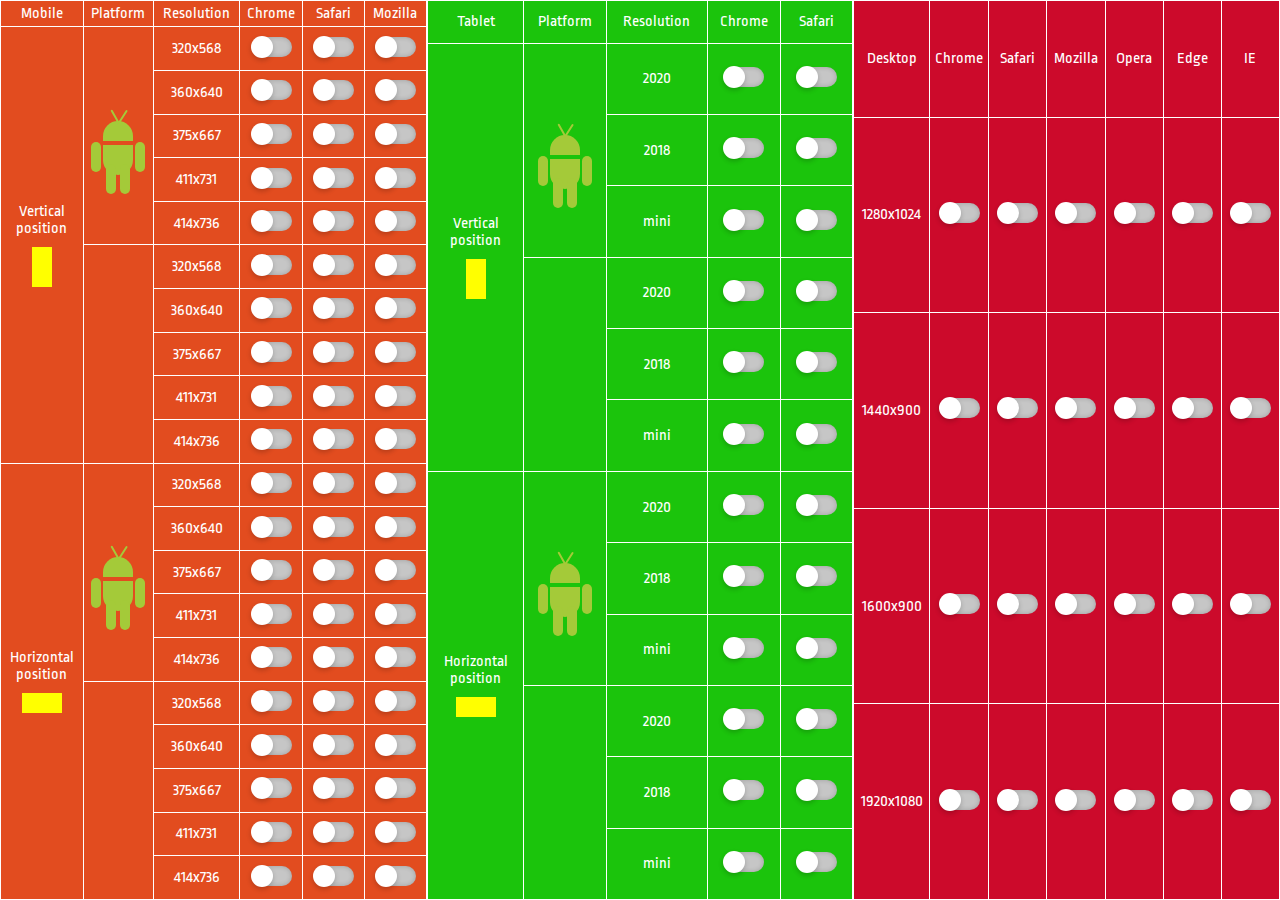
<file: index.html>
<!DOCTYPE html>
<html>

<head>
    <meta charset="utf-8">
    <title>Тег table</title>
    <link rel="stylesheet" href="style.css" type="text/css" />
</head>

<body>
    <table>
        <!-- МОБИЛЬНЫЙ -->
        <tr class="mobile_table">
            <td>Mobile</td>
            <td>Platform</td>
            <td>Resolution</td>
            <td>Chrome</td>
            <td>Safari</td>
            <td>Mozilla</td>
        </tr>
        <tr class="mobile_table">
            <td rowspan="10">Vertical<br>position<br>
                <div class="rectangle_vertical"></div>
            </td>
            <td rowspan="5">
                <div id="android">
                    <div id="head">
                        <div class="antenna a1"></div>
                        <div class="antenna a2"></div>
                        <div class="eyes a1"></div>
                        <div class="eyes a2"></div>
                    </div>
                    <div id="body">
                        <div class="shape b1"></div>
                        <div class="shape b2"></div>
                        <div class="shape b3"></div>
                        <div class="shape b4"></div>
                    </div>
                </div>
            </td>
            <td>320x568</td>
            <td><input type="checkbox" /></td>
            <td><input type="checkbox" /></td>
            <td><input type="checkbox" /></td>
        </tr>
        <tr class="mobile_table">
            <td>360x640</td>
            <td><input type="checkbox" /></td>
            <td><input type="checkbox" /></td>
            <td><input type="checkbox" /></td>
        </tr>
        <tr class="mobile_table">
            <td>375x667</td>
            <td><input type="checkbox" /></td>
            <td><input type="checkbox" /></td>
            <td><input type="checkbox" /></td>
        </tr>
        <tr class="mobile_table">
            <td>411x731</td>
            <td><input type="checkbox" /></td>
            <td><input type="checkbox" /></td>
            <td><input type="checkbox" /></td>
        </tr>
        <tr class="mobile_table">
            <td>414x736</td>
            <td><input type="checkbox" /></td>
            <td><input type="checkbox" /></td>
            <td><input type="checkbox" /></td>
        </tr>
        <tr class="mobile_table">
            <td rowspan="5">
                <div class="container">
                    <div class="apple"></div>
                </div>
            </td>
            <td>320x568</td>
            <td><input type="checkbox" /></td>
            <td><input type="checkbox" /></td>
            <td><input type="checkbox" /></td>
        </tr>
        <tr class="mobile_table">
            <td>360x640</td>
            <td><input type="checkbox" /></td>
            <td><input type="checkbox" /></td>
            <td><input type="checkbox" /></td>
        </tr>
        <tr class="mobile_table">
            <td>375x667</td>
            <td><input type="checkbox" /></td>
            <td><input type="checkbox" /></td>
            <td><input type="checkbox" /></td>
        </tr>
        <tr class="mobile_table">
            <td>411x731</td>
            <td><input type="checkbox" /></td>
            <td><input type="checkbox" /></td>
            <td><input type="checkbox" /></td>
        </tr>
        <tr class="mobile_table">
            <td>414x736</td>
            <td><input type="checkbox" /></td>
            <td><input type="checkbox" /></td>
            <td><input type="checkbox" /></td>
        </tr>
        <tr class="mobile_table">
            <td rowspan="10">Horizontal<br>position<br>
                <div class="rectangle_horizontal"></div>
            </td>
            <td rowspan="5">
                <div id="android">
                    <div id="head">
                        <div class="antenna a1"></div>
                        <div class="antenna a2"></div>
                        <div class="eyes a1"></div>
                        <div class="eyes a2"></div>
                    </div>
                    <div id="body">
                        <div class="shape b1"></div>
                        <div class="shape b2"></div>
                        <div class="shape b3"></div>
                        <div class="shape b4"></div>
                    </div>
                </div>
            </td>
            <td>320x568</td>
            <td><input type="checkbox" /></td>
            <td><input type="checkbox" /></td>
            <td><input type="checkbox" /></td>
        </tr>
        <tr class="mobile_table">
            <td>360x640</td>
            <td><input type="checkbox" /></td>
            <td><input type="checkbox" /></td>
            <td><input type="checkbox" /></td>
        </tr>
        <tr class="mobile_table">
            <td>375x667</td>
            <td><input type="checkbox" /></td>
            <td><input type="checkbox" /></td>
            <td><input type="checkbox" /></td>
        </tr>
        <tr class="mobile_table">
            <td>411x731</td>
            <td><input type="checkbox" /></td>
            <td><input type="checkbox" /></td>
            <td><input type="checkbox" /></td>
        </tr>
        <tr class="mobile_table">
            <td>414x736</td>
            <td><input type="checkbox" /></td>
            <td><input type="checkbox" /></td>
            <td><input type="checkbox" /></td>
        </tr>
        <tr class="mobile_table">
            <td rowspan="5">
                <div class="container">
                    <div class="apple"></div>
                </div>
            </td>
            <td>320x568</td>
            <td><input type="checkbox" /></td>
            <td><input type="checkbox" /></td>
            <td><input type="checkbox" /></td>
        </tr>
        <tr class="mobile_table">
            <td>360x640</td>
            <td><input type="checkbox" /></td>
            <td><input type="checkbox" /></td>
            <td><input type="checkbox" /></td>
        </tr>
        <tr class="mobile_table">
            <td>375x667</td>
            <td><input type="checkbox" /></td>
            <td><input type="checkbox" /></td>
            <td><input type="checkbox" /></td>
        </tr>
        <tr class="mobile_table">
            <td>411x731</td>
            <td><input type="checkbox" /></td>
            <td><input type="checkbox" /></td>
            <td><input type="checkbox" /></td>
        </tr>
        <tr class="mobile_table">
            <td>414x736</td>
            <td><input type="checkbox" /></td>
            <td><input type="checkbox" /></td>
            <td><input type="checkbox" /></td>
        </tr>
    </table>
    <br>
    <!-- ПЛАНШЕТ -->
    <table>
        <tr class="tablet_table">
            <td>Tablet</td>
            <td>Platform</td>
            <td>Resolution</td>
            <td>Chrome</td>
            <td>Safari</td>
        </tr>
        <tr class="tablet_table">
            <td rowspan="6">Vertical<br>position<br>
                <div class="rectangle_vertical"></div>
            </td>
            <td rowspan="3">
                <div id="android">
                    <div id="head">
                        <div class="antenna a1"></div>
                        <div class="antenna a2"></div>
                        <div class="eyes a1"></div>
                        <div class="eyes a2"></div>
                    </div>
                    <div id="body">
                        <div class="shape b1"></div>
                        <div class="shape b2"></div>
                        <div class="shape b3"></div>
                        <div class="shape b4"></div>
                    </div>
                </div>
            </td>
            <td>2020</td>
            <td><input type="checkbox" /></td>
            <td><input type="checkbox" /></td>
        </tr>
        <tr class="tablet_table">
            <td>2018</td>
            <td><input type="checkbox" /></td>
            <td><input type="checkbox" /></td>
        </tr>
        <tr class="tablet_table">
            <td>mini</td>
            <td><input type="checkbox" /></td>
            <td><input type="checkbox" /></td>
        </tr>
        <tr class="tablet_table">
            <td rowspan="3">
                <div class="container">
                    <div class="apple"></div>
                </div>
            </td>
            <td>2020</td>
            <td><input type="checkbox" /></td>
            <td><input type="checkbox" /></td>
        </tr>
        <tr class="tablet_table">
            <td>2018</td>
            <td><input type="checkbox" /></td>
            <td><input type="checkbox" /></td>
        </tr>
        <tr class="tablet_table">
            <td>mini</td>
            <td><input type="checkbox" /></td>
            <td><input type="checkbox" /></td>
        </tr>
        <tr class="tablet_table">
            <td rowspan="6">Horizontal<br>position<br>
                <div class="rectangle_horizontal"></div>
            </td>
            <td rowspan="3">
                <div id="android">
                    <div id="head">
                        <div class="antenna a1"></div>
                        <div class="antenna a2"></div>
                        <div class="eyes a1"></div>
                        <div class="eyes a2"></div>
                    </div>
                    <div id="body">
                        <div class="shape b1"></div>
                        <div class="shape b2"></div>
                        <div class="shape b3"></div>
                        <div class="shape b4"></div>
                    </div>
                </div>
            </td>
            <td>2020</td>
            <td><input type="checkbox" /></td>
            <td><input type="checkbox" /></td>
        </tr>
        <tr class="tablet_table">
            <td>2018</td>
            <td><input type="checkbox" /></td>
            <td><input type="checkbox" /></td>
        </tr>
        <tr class="tablet_table">
            <td>mini</td>
            <td><input type="checkbox" /></td>
            <td><input type="checkbox" /></td>
        </tr>
        <tr class="tablet_table">
            <td rowspan="3">
                <div class="container">
                    <div class="apple"></div>
                </div>
            </td>
            <td>2020</td>
            <td><input type="checkbox" /></td>
            <td><input type="checkbox" /></td>
        </tr>
        <tr class="tablet_table">
            <td>2018</td>
            <td><input type="checkbox" /></td>
            <td><input type="checkbox" /></td>
        </tr>
        <tr class="tablet_table">
            <td>mini</td>
            <td><input type="checkbox" /></td>
            <td><input type="checkbox" /></td>
        </tr>
    </table>
    <br>
    <!-- ДЕСКТОП -->
    <table>
        <tr class="desktop_table">
            <td>Desktop</td>
            <td>Chrome</td>
            <td>Safari</td>
            <td>Mozilla</td>
            <td>Opera</td>
            <td>Edge</td>
            <td>IE</td>
        </tr>
        <tr class="desktop_table">
            <td>1280x1024</td>
            <td><input type="checkbox" /></td>
            <td><input type="checkbox" /></td>
            <td><input type="checkbox" /></td>
            <td><input type="checkbox" /></td>
            <td><input type="checkbox" /></td>
            <td><input type="checkbox" /></td>
        </tr>
        <tr class="desktop_table">
            <td>1440x900</td>
            <td><input type="checkbox" /></td>
            <td><input type="checkbox" /></td>
            <td><input type="checkbox" /></td>
            <td><input type="checkbox" /></td>
            <td><input type="checkbox" /></td>
            <td><input type="checkbox" /></td>
        </tr>
        <tr class="desktop_table">
            <td>1600x900</td>
            <td><input type="checkbox" /></td>
            <td><input type="checkbox" /></td>
            <td><input type="checkbox" /></td>
            <td><input type="checkbox" /></td>
            <td><input type="checkbox" /></td>
            <td><input type="checkbox" /></td>
        </tr>
        <tr class="desktop_table">
            <td>1920x1080</td>
            <td><input type="checkbox" /></td>
            <td><input type="checkbox" /></td>
            <td><input type="checkbox" /></td>
            <td><input type="checkbox" /></td>
            <td><input type="checkbox" /></td>
            <td><input type="checkbox" /></td>
        </tr>
    </table>
</body>

</html>
</file>
<file: style.css>
@font-face {
    font-family: "Regular";
    src: url(./RopaSans-Regular.ttf);
}
body {
    padding: 0;
    margin: 0;
    display: flex;
    width: 100%;
    height: 100vh;
}
table {
    font-family: "Regular";
    width: 100%; /* Ширина таблицы */
    background: white; /* Цвет фона таблицы */
    color: white; /* Цвет текста */
    border-spacing: 1px; /* Расстояние между ячейками */
   }

.mobile_table {
    background: rgb(226, 76, 31);
}
.tablet_table {
    background: rgb(27, 196, 12);
}
.desktop_table {
    background: rgb(204, 10, 43);
}
td {
    text-align: center;
}
.rectangle_vertical {
    width: 20px;
    height: 40px;
    margin-top: 10px;
    margin-left: auto;
    margin-right: auto;
    background: yellow;
}
.rectangle_horizontal {
    width: 40px;
    height: 20px;
    margin-top: 10px;
    margin-left: auto;
    margin-right: auto;
    background: yellow;
}

/*начало стили для чекбоксов*/

input[type="checkbox"] {
    position: relative;
    width: 40px;
    height: 20px;
    -webkit-appearance: none;
    background: #c6c6c6;
    outline: none;
    border-radius: 10px;
    box-shadow: inset 0 0 5px rgba(0,0,0,.2);
}
input:checked[type="checkbox"] {
    background: #03a9f4;
}
input[type="checkbox"]::before {
    content: '';
    position: absolute;
    width: 20px;
    height: 20px;
    border-radius: 10px;
    top: 0;
    left: 0;
    background: #fff;
    transform: scale(1.1);
    box-shadow: 0 2px 5px rgba(0,0,0,.2);
    transition: .5s;
}
input:checked[type="checkbox"]::before {
    left: 20px;
}
/* конец стилей для чекбоксов*/
#android{
    width:30px;
    height:30px;
    margin:20px auto;
    position:relative;
  }
  #head{
    border-radius: 65px 65px 0 0;
    width: 30px;
    height:20px;
    margin:0 auto;
    background-color: #A4CA39;
  }
  .antenna{
    width: 2px;
    height: 15px;
    position: absolute;
    top: -12px;
    border-radius: 5px;
    background-color: #A4CA39;
  }
  .antenna.a1{
    left: 36%;
    transform: rotate(330deg);
  }
  .antenna.a2{
    left: 61%;
    transform: rotate(33deg);
  }
  #body{
    border-radius: 0 0 80px 80px;
    width: 30px;
    height: 30px;
    margin: 4px auto;
    background-color: #a4CA39;
    position: relative;
  }
  
  .shape{
    width: 10px;
    height: 30px;
    border-radius: 30px;
    background-color: #a4CA39;
    position: absolute;
    top:-3px;
  }
  .shape.b1{
    left: -12px;
  }
  .shape.b2{
    right: -12px;
  }
  .shape.b3{
    top:63%;
    left: 17px;
  }
  .shape.b4{
    top:63%;
    right: 17px;
  }
</file>
